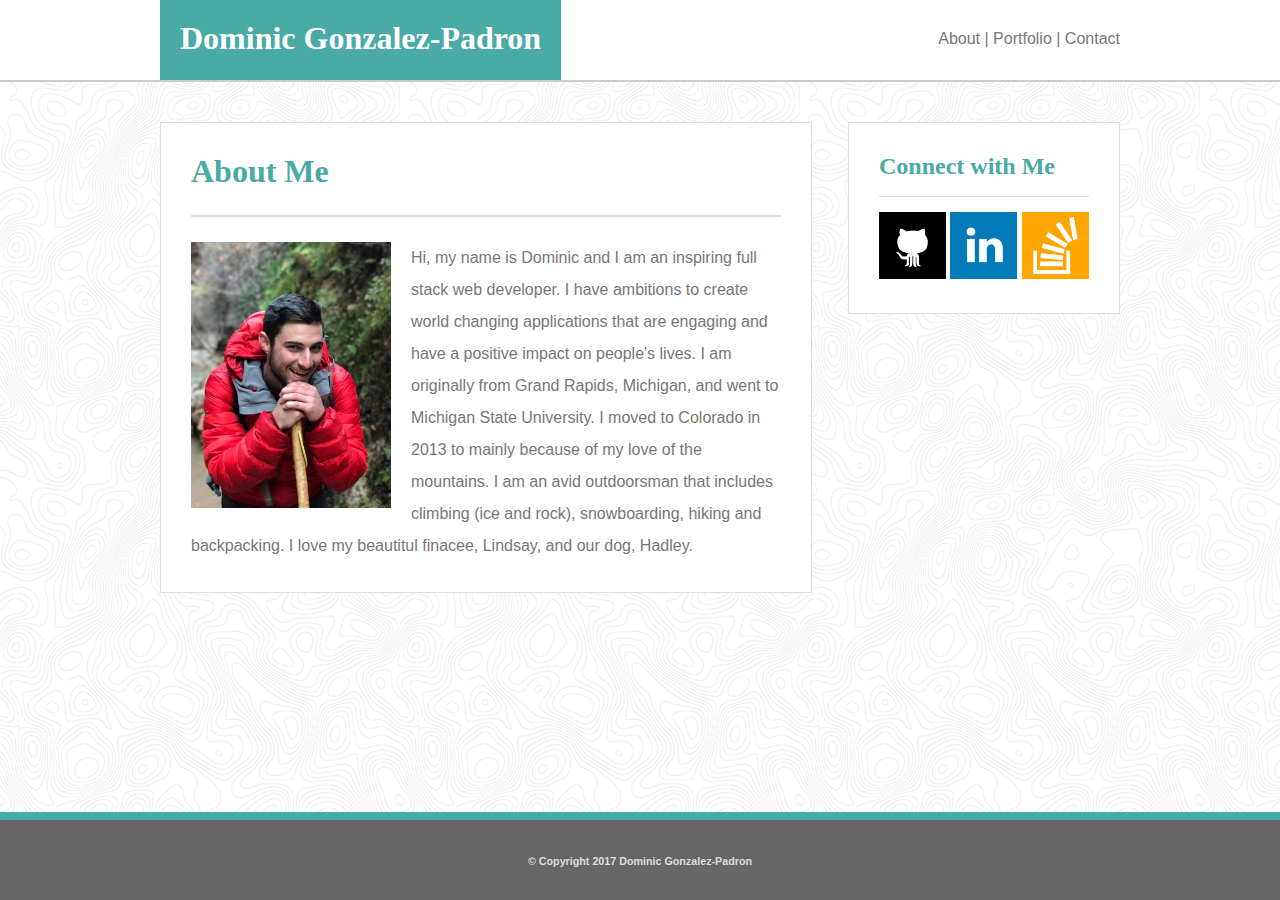
<file: index.html>
<!DOCTYPE html>
<html lang="en">
<head>
    <meta charset="UTF-8">
    <meta name="viewport" content="width=device-width, initial-scale=1.0">
    <meta http-equiv="X-UA-Compatible" content="ie=edge">
    <title>About Me - Dominic Gonzalez-Padron</title>
    <link rel="stylesheet" href="./assets/css/normalize.css">
    <link rel="stylesheet" href="./assets/css/style.css">
    
    
</head>
<body>
    <div class="header">
		<div class="center">
			<h1 class="floatLeft">Dominic Gonzalez-Padron</h1>
			<nav class="floatRight">
				<a href="./index.html">About</a> | 
				<a href="./portfolio.html">Portfolio</a> | 
				<a href="./contact.html">Contact</a>
			</nav>
		</div>
    </div>
    <div class="main">
        <div class="content">
            <div class="container">
            <h1 class="title-1">About Me</h1>
            
            <img class="headshot"  src="./assets/images/headshot.jpg" alt="headshot">
            <p>Hi, my name is Dominic and I am an inspiring full stack web developer.  
                I have ambitions to create world changing applications that are engaging and have a positive impact on people's lives.
               I am originally from Grand Rapids, Michigan, and went to Michigan State University.  
               I moved to Colorado in 2013 to mainly because of my love of the mountains.
                I am an avid outdoorsman that includes climbing (ice and rock), snowboarding, hiking and backpacking. I love my beautitul finacee, Lindsay, and our dog, Hadley.
            </p>
        </div>
        </div>
        <div class="sidebar">
            <div class="container">
                <h2 class="title-2">Connect with Me</h2>
                
                    <a href="https://github.com/domtastic" target="new">
                        <img class="logo" src="./assets/images/github.png" alt="Github">
                    </a>
                    <a href="https://www.linkedin.com/in/dominicgonzalezpadron/" target="new">
                        <img class="logo" src="./assets/images/linkedin.png" alt="LinkedIn">
                    </a>
                    <a href="https://stackoverflow.com/users/8535556/dgpadron" target="new">
                        <img class="logo" src="./assets/images/stackoverflow.png" alt="StackOverflow">
                    </a>
            </div>
        </div>
    </div>
    <footer>
        <h6>&copy; Copyright 2017 Dominic Gonzalez-Padron</h6>
    </footer>

</body>
</html>
</file>
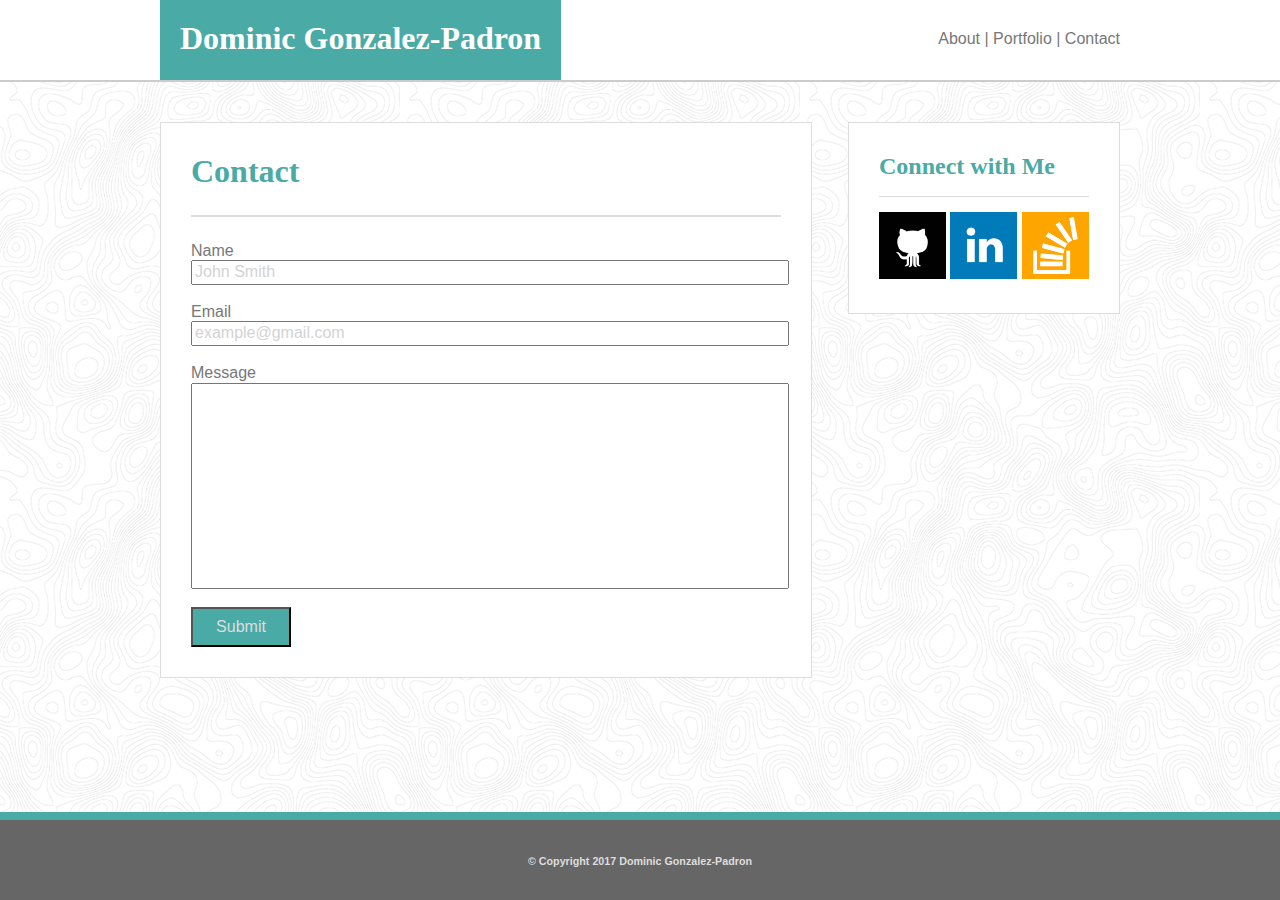
<file: contact.html>
<!DOCTYPE html>
<html lang="en">
<head>
    <meta charset="UTF-8">
    <meta name="viewport" content="width=device-width, initial-scale=1.0">
    <meta http-equiv="X-UA-Compatible" content="ie=edge">
    <title>Contact - Dominic Gonzalez-Padron</title>
    <link rel="stylesheet" href="./assets/css/normalize.css">
    <link rel="stylesheet" href="./assets/css/style.css">
    
    
</head>
<body>
    <div class="header">
		<div class="center">
			<h1 class="floatLeft">Dominic Gonzalez-Padron</h1>
			<nav class="floatRight">
				<a href="./index.html">About</a> | 
				<a href="./portfolio.html">Portfolio</a> | 
				<a href="./contact.html">Contact</a>
			</nav>
		</div>
    </div>
    <div class="main">
        <div class="content">
              <div class="container">
                   <h1 class="title-1">Contact</h1>
                
                <form action="#">
                        Name
                        <br>
                        <input type="text" placeholder="John Smith">
                        <br><br>
                        Email
                        <br>
                        <input type="email" placeholder="example@gmail.com">
                        <br><br>
                        Message
                        <br>
                        <input class="message" type="text">
                        <br><br>
                        <input class="submit" type="submit">
                </form>
            </div> 
        </div>
        <div class="sidebar">
                <div class="container">
                    <h2 class="title-2">Connect with Me</h2>
                    
                        <a href="https://github.com/domtastic" target="new">
                            <img class="logo" src="./assets/images/github.png" alt="Github">
                        </a>
                        <a href="https://www.linkedin.com/in/dominicgonzalezpadron/" target="new">
                            <img class="logo" src="./assets/images/linkedin.png" alt="LinkedIn">
                        </a>
                        <a href="https://stackoverflow.com/users/8535556/dgpadron" target="new">
                            <img class="logo" src="./assets/images/stackoverflow.png" alt="StackOverflow">
                        </a>
                </div>
            </div>
        </div>
    <footer>
            <h6>&copy; Copyright 2017 Dominic Gonzalez-Padron</h6>
    </footer>

</body>
</html>
</file>
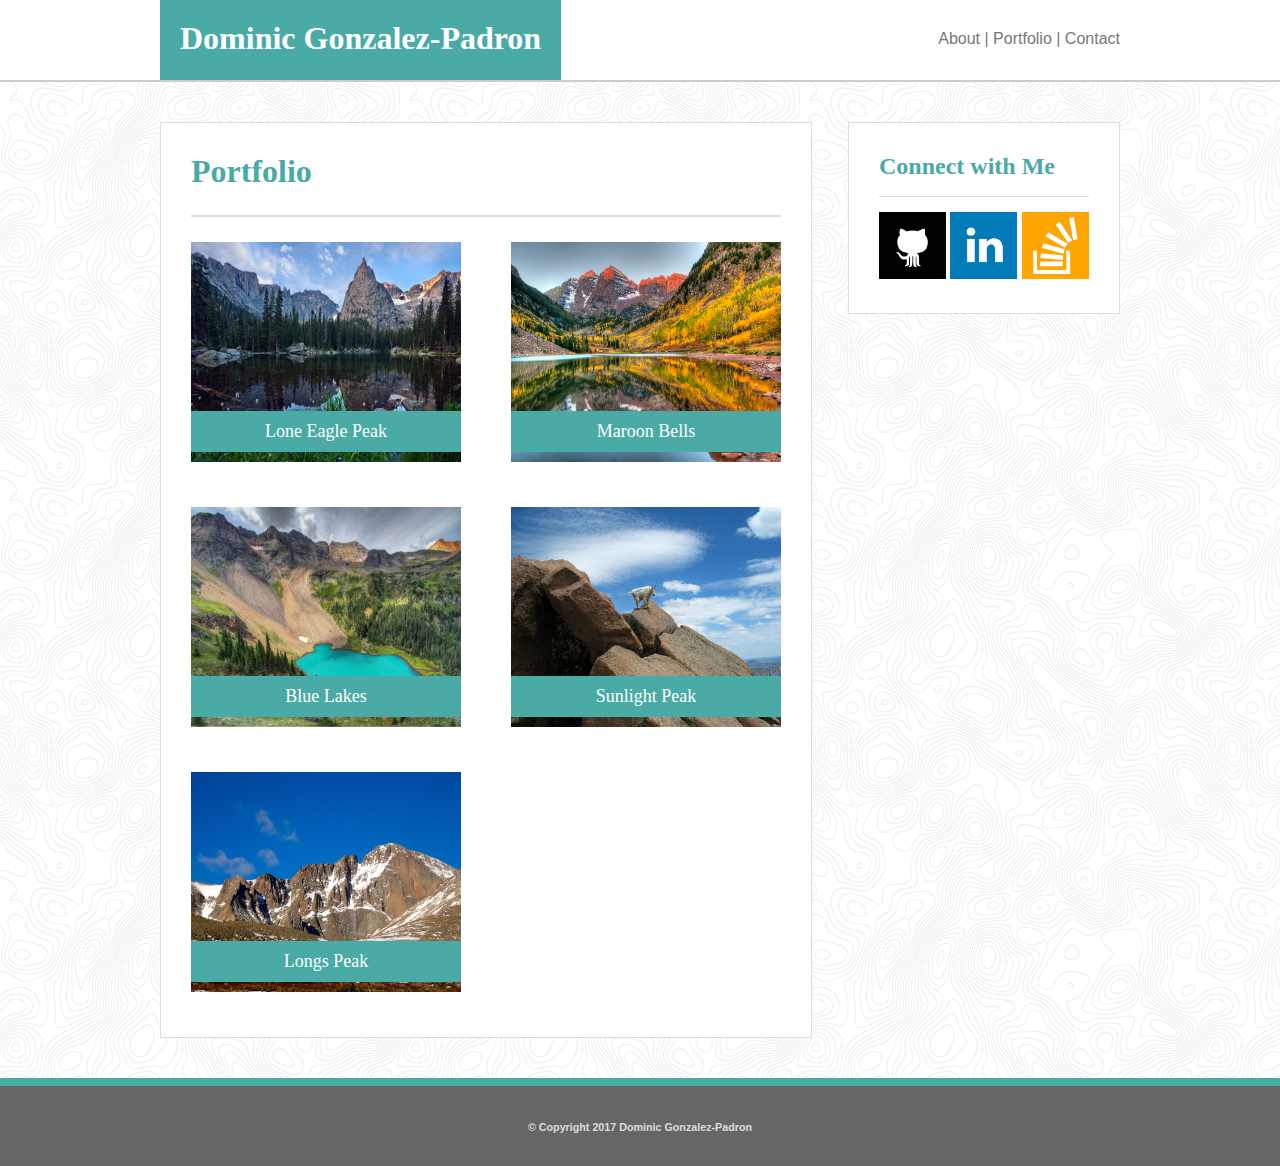
<file: portfolio.html>
<!DOCTYPE html>
<html lang="en">
<head>
    <meta charset="UTF-8">
    <meta name="viewport" content="width=device-width, initial-scale=1.0">
    <meta http-equiv="X-UA-Compatible" content="ie=edge">
    <title>Portfolio - Dominic Gonzalez-Padron</title>
    <link rel="stylesheet" href="./assets/css/normalize.css">
    <link rel="stylesheet" href="./assets/css/style.css">
    
    
</head>
<body>
    <div class="header">
		<div class="center">
			<h1 class="floatLeft">Dominic Gonzalez-Padron</h1>
			<nav class="floatRight">
				<a href="./index.html">About</a> | 
				<a href="./portfolio.html">Portfolio</a> | 
				<a href="./contact.html">Contact</a>
			</nav>
		</div>
    </div>

    <div class="main">
        <div class="content">
            <div class="container">
                <h1 class="title-1">Portfolio</h1>
                
                <div class="box box1">
                    <a href="#">
                        <img class="project" src="./assets/images/loneeaglepeak.jpg" alt="Lone Eagle Peak">
                        <div  class="label">Lone Eagle Peak</div>
                    </a>
                </div>
                    
                <div class="box box2">
                    <a href="">
                        <img class="project" src="./assets/images/maroonbells.jpg" alt="Maroon Bells">
                        <div class="label">Maroon Bells</div>
                    </a>
                </div>
                    
                <div class="box box3">
                    <a href="">
                        <img class="project" src="./assets/images/bluelakes.jpg" alt="Blue Lakes">
                        <div class="label">Blue Lakes</div>
                    </a>
                </div>
                    
                <div class="box box4">
                    <a href="">
                        <img  class="project" src="./assets/images/sunlightpeak.jpg" alt="Sunlight Peak">
                        <div class="label">Sunlight Peak</div>
                    </a>
                </div>
                    
                <div class="box box5">
                    <a href="">
                        <img class="project" src="./assets/images/longspeak.jpg" alt="Longs Peak">
                        <div class="label">Longs Peak</div>
                    </a>
                </div>
            </div>
                  
        </div>
                
    


        <div class="sidebar">
                <div class="container">
                    <h2 class="title-2">Connect with Me</h2>
                        <div class="flex">
                        <a href="https://github.com/domtastic" target="new">
                            <img class="logo" src="./assets/images/github.png" alt="Github">
                        </a>
                        <a href="https://www.linkedin.com/in/dominicgonzalezpadron/" target="new">
                            <img class="logo" src="./assets/images/linkedin.png" alt="LinkedIn">
                        </a>
                        <a href="https://stackoverflow.com/users/8535556/dgpadron" target="new">
                            <img class="logo" src="./assets/images/stackoverflow.png" alt="StackOverflow">
                        </a>
                    </div>
                </div>
            </div>
    </div>
    <footer>
            <h6>&copy; Copyright 2017 Dominic Gonzalez-Padron</h6>
    </footer>

</body>
</html>
</file>
<file: assets/css/style.css>
/* -----BASE/INDEX------ */

body {
color: #777777;
font-family: 'Arial', 'Helvetica Neue', Helvetica, sans-serif;
background-image: url("../images/topography.png");
margin: 0px;
}

.header {
border-bottom: solid 2px #cccccc;
background-color: #ffffff;
height: 80px;
}

.center {
width: 960px;
margin: 0 auto;
}

.floatLeft {
background-color: #4aaaa5;
font-family: 'Georgia', 'Times', 'Times New Roman', serif;
float: left;
padding: 20px;
color: #ffffff;
margin: 0;
height: 40px;

}

.floatRight {
float: right;
position: relative;
top: 30px;
}

.floatRight a {
color: #777777;
text-decoration: none;
}

.main {
width: 960px;
clear: both;
margin: 40px auto;

min-height: calc(100vh - 250px);
}

.content {
border: solid 1px #dddddd;
background-color: #ffffff;
width: 650px;
float: left;
margin-bottom: 40px;
}

.container {
    margin: 30px;
}

.title-1 {
color: #4aaaa5;
border-bottom: solid 2px #dddddd; 
margin: 0;
padding-bottom: 25px;
margin-bottom: 25px;
}

.headshot {
    float: left;
    width: 200px;
    margin: 0px 20px 20px 0px;
}

p { 
padding: 0px; 
line-height: 200%;
}

.sidebar {
    border: solid 1px #dddddd;
    background-color: #ffffff;
    width: 270px;
    float: right;
}

.title-2 {
color: #4aaaa5;
border-bottom: solid 1px #dddddd; 
padding-bottom: 15px;
margin-bottom: 15px;

}

.logo {
    height: 67px;
    width: 67px;
}



a {
    text-decoration: none;
}

footer {
    height: 80px;
    background-color: #666666;
    clear: both;
    width: 100%;
    color: #dddddd;
    text-align: center;
    border-top: 8px solid #4aaaa5;
}

h6 {
    padding-top: 10px;
}


h1, h2, .label {

    font-family: 'Georgia', Times, "Times New Roman", serif;
 }


/* ------- CONTACT ME ADD-ONS  --------- */

input {
    width: 100%;
}

input::placeholder {
    color: lightgray;
  }

.message {
height: 200px;
}

.submit {
    height: 40px;
    width: 100px;
    background-color: #4aaaa5;
    color: #dddddd;
}



/* ------- PORTFOLIO STYLING --------- */

.box {
    float: left;
    
  }
.box2, .box4 {
    float: right;
}
.label {
    position: relative;
    bottom: 55px;
    background-color: #4aaaa5;
    color: #ffffff;
    text-align: center;
    padding: 10px;
    font-family: 'Georgia', Times, 'Times New Roman', serif;
    font-size: 18px;
  }

  .project {
      height: 220px;
      width: 270px;
  }
</file>
